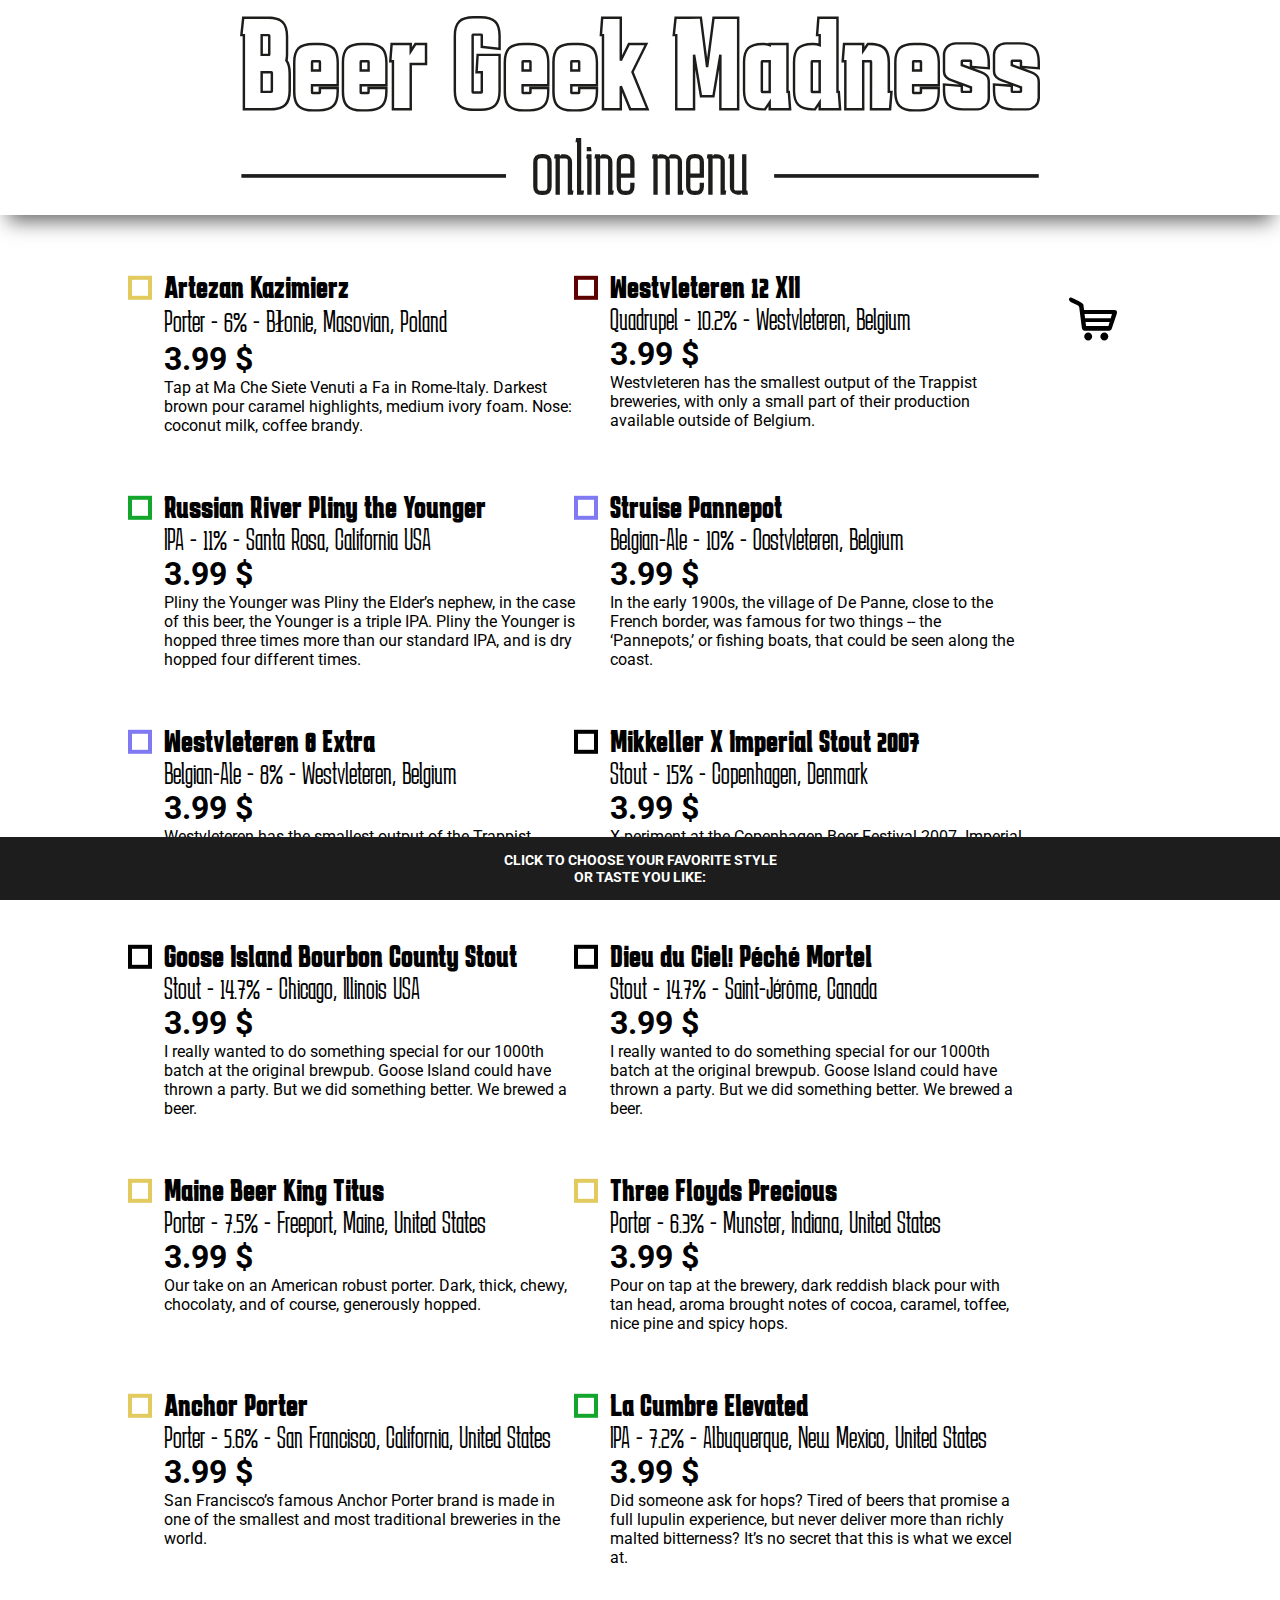
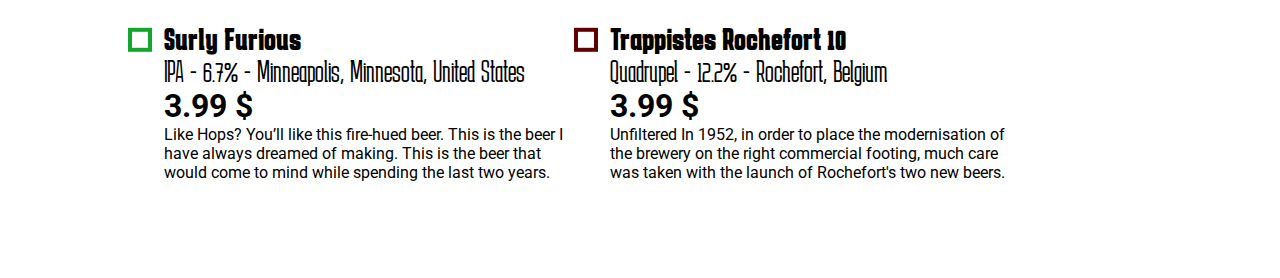
<file: sub_domain/index.html>
<!DOCTYPE html>
<html lang="en">
<head>
    <meta charset="UTF-8">
    <meta http-equiv="X-UA-Compatible" content="IE=edge">
    <meta name="viewport" content="width=device-width, initial-scale=1.0">
    <link rel="stylesheet" href="./css/main.css">
    <link rel="preconnect" href="https://fonts.gstatic.com">
    <link href="https://fonts.googleapis.com/css2?family=Karantina:wght@300;700&display=swap" rel="stylesheet">
    <link href="https://fonts.googleapis.com/css2?family=Karantina:wght@300;700&family=Roboto:wght@400;900&display=swap" rel="stylesheet">
    <title>Beer Menu</title>
</head>
<body>

    <div class="order__comming">
        <h2>Your order is coming</h2>
    </div>

  
    <header class="header">
        <img src="./img/beer menu design .svg" alt="">
    </header>
    
    <main class="main-container">

    <article class="main-menu">
        <section class='beer__container'>
        </section>
        <div class="cart__support">
            <section class="cart__container">
            </section>
            <div class="cart">
                <img src="./img/shopping-cart.svg" alt="" class="cart-img">
                <h2 class="cart-number"></h2>
                <h4 class="cart-comunicat">added to the cart</h4>
            </div>
        </div>
    </article>
    
    <div class="fake-div"></div>
    <footer class="footer__main">
            <div class="btn-container">
            </div>
    </footer>

</main>



<script src="script.js"></script>
</body>
</html>
</file>
<file: sub_domain/css/main.css>
*{margin:0;box-sizing:border-box;scroll-behavior:smooth;font-family:roboto}header{width:100%;text-align:center;padding:1rem 0;background:#fff;box-shadow:0px 14px 19px -8px rgba(50,50,50,.75)}header img{width:90%;margin:auto}.main-menu{width:85%;margin:auto;margin-top:2rem;display:grid;grid-template-columns:8fr 1fr;grid-column-gap:2rem;grid-row-gap:0}.main-menu .beer__container{display:grid;grid-template-columns:1fr;grid-column-gap:0;grid-row-gap:2rem}.main-menu .beer__container .beer{transform:translateX(1.5rem)}.main-menu .beer__container .beer h2{font-size:2rem;font-weight:bold;font-family:karantina}.main-menu .beer__container .beer h3{font-size:2rem;font-weight:lighter;font-family:karantina}.main-menu .beer__container .beer .cost{font-size:2rem;font-weight:bold}.main-menu .beer__container .beer .order-btn{width:1.5rem;height:1.5rem;transform:translate(-2.25rem, 120%);cursor:pointer}.main-menu .cart__support{position:relative;width:100%;padding:3rem 0 0}.main-menu .cart__support .cart{position:fixed;cursor:pointer;text-align:center}.main-menu .cart__support .cart-number{font-size:1rem}.main-menu .cart__support .cart-comunicat{text-align:center;font-family:roboto;visibility:hidden}.main-menu .cart__support .cart-comunicat-visible{visibility:visible}.main-menu .cart__support .cart-img{width:70%;max-width:3rem}.main-menu .cart__support .cart-off{visibility:hidden}.main-menu .cart__support .cart__container{text-align:center}.main-menu .cart__support .cart__container .delete{color:#5c0a0a;cursor:pointer}.main-menu .cart__support .cart__container .total{font-weight:bold}.main-menu .cart__support .cart__container .item-name{text-align:left;font-size:1rem;margin:.4rem 0;line-height:1.1rem}.main-menu .cart__support .cart__container .items{margin:1rem 0}.main-menu .cart__support .cart__container .btn{background-color:#fff;border-radius:30px;border:.2em solid #1d1d1d;cursor:pointer;color:#1d1d1d;text-transform:uppercase;padding:.3em 1.5em;text-decoration:none;outline:none;transition:.2s;margin-top:1em;font-weight:bold;text-align:center}.main-menu .cart__support .cart__container .btn:hover{border:.2em solid #1d1d1d;background-color:#1d1d1d;color:#fff}@media(min-width: 768px){header img{max-width:800px}.main-menu{max-width:1000px}.main-menu .beer__container{display:grid;grid-template-columns:1fr 1fr;grid-column-gap:2rem;grid-row-gap:2rem}}.fake-div{height:6rem}.footer__main{background-color:#1d1d1d;width:100%;position:fixed;bottom:0;padding:.5rem 0}.footer__main .btn-container{text-align:center}.footer__main .btn-container .btn-title{font-size:.9rem;font-weight:bold;-webkit-animation-name:bounce-2;animation-name:bounce-2;-webkit-animation-duration:4s;animation-duration:4s;-webkit-animation-iteration-count:infinite;animation-iteration-count:infinite;-webkit-animation-timing-function:ease;animation-timing-function:ease;text-transform:uppercase;color:#fff;padding:.4rem 0}.footer__main .btn-container .filter-btns-container{display:none;padding:.4rem 0}.footer__main .btn-container .show-filter-btns{display:block}.footer__main .btn-container .filter_btn{font-size:.75rem;font-weight:bold;background-color:#1d1d1d;border-radius:30px;border:.2em solid #fff;cursor:pointer;color:#fff;text-transform:uppercase;padding:.3em 1.5em;text-decoration:none;outline:none;transition:.2s;margin-top:.4rem;margin-right:.4rem}.footer__main .btn-container .filter_btn:hover{border:.2em solid #fff;background-color:#fff;color:#1d1d1d}.footer__main .btn-container .filter_btn:last-child{margin-right:0}@media(min-width: 768px){.filter-btns-container{display:block}}@-webkit-keyframes bounce-2{0%{transform:scale(1)}50%{transform:scale(1.05)}100%{transform:scale(1)}}@keyframes bounce-2{0%{transform:scale(1)}50%{transform:scale(1.05)}100%{transform:scale(1)}}.order__comming{width:0;height:0;background-color:#fff;z-index:100;position:absolute;top:0;left:0;text-align:center;vertical-align:middle;overflow:hidden;opacity:0}.order__comming h2{margin-top:50vh}.show__order{-webkit-animation-name:showOrder;animation-name:showOrder;-webkit-animation-duration:2s;animation-duration:2s;-webkit-animation-iteration-count:infinite;animation-iteration-count:infinite;-webkit-animation-timing-function:ease;animation-timing-function:ease}@-webkit-keyframes showOrder{0%{opacity:0;width:100vw;height:100vh}25%{opacity:1;width:100vw;height:100vh}50%{opacity:1;width:100vw;height:100vh}70%{opacity:1;width:100vw;height:100vh}100%{opacity:0;width:100vw;height:100vh}}@keyframes showOrder{0%{opacity:0;width:100vw;height:100vh}25%{opacity:1;width:100vw;height:100vh}50%{opacity:1;width:100vw;height:100vh}70%{opacity:1;width:100vw;height:100vh}100%{opacity:0;width:100vw;height:100vh}}
/*# sourceMappingURL=main.css.map */
</file>
